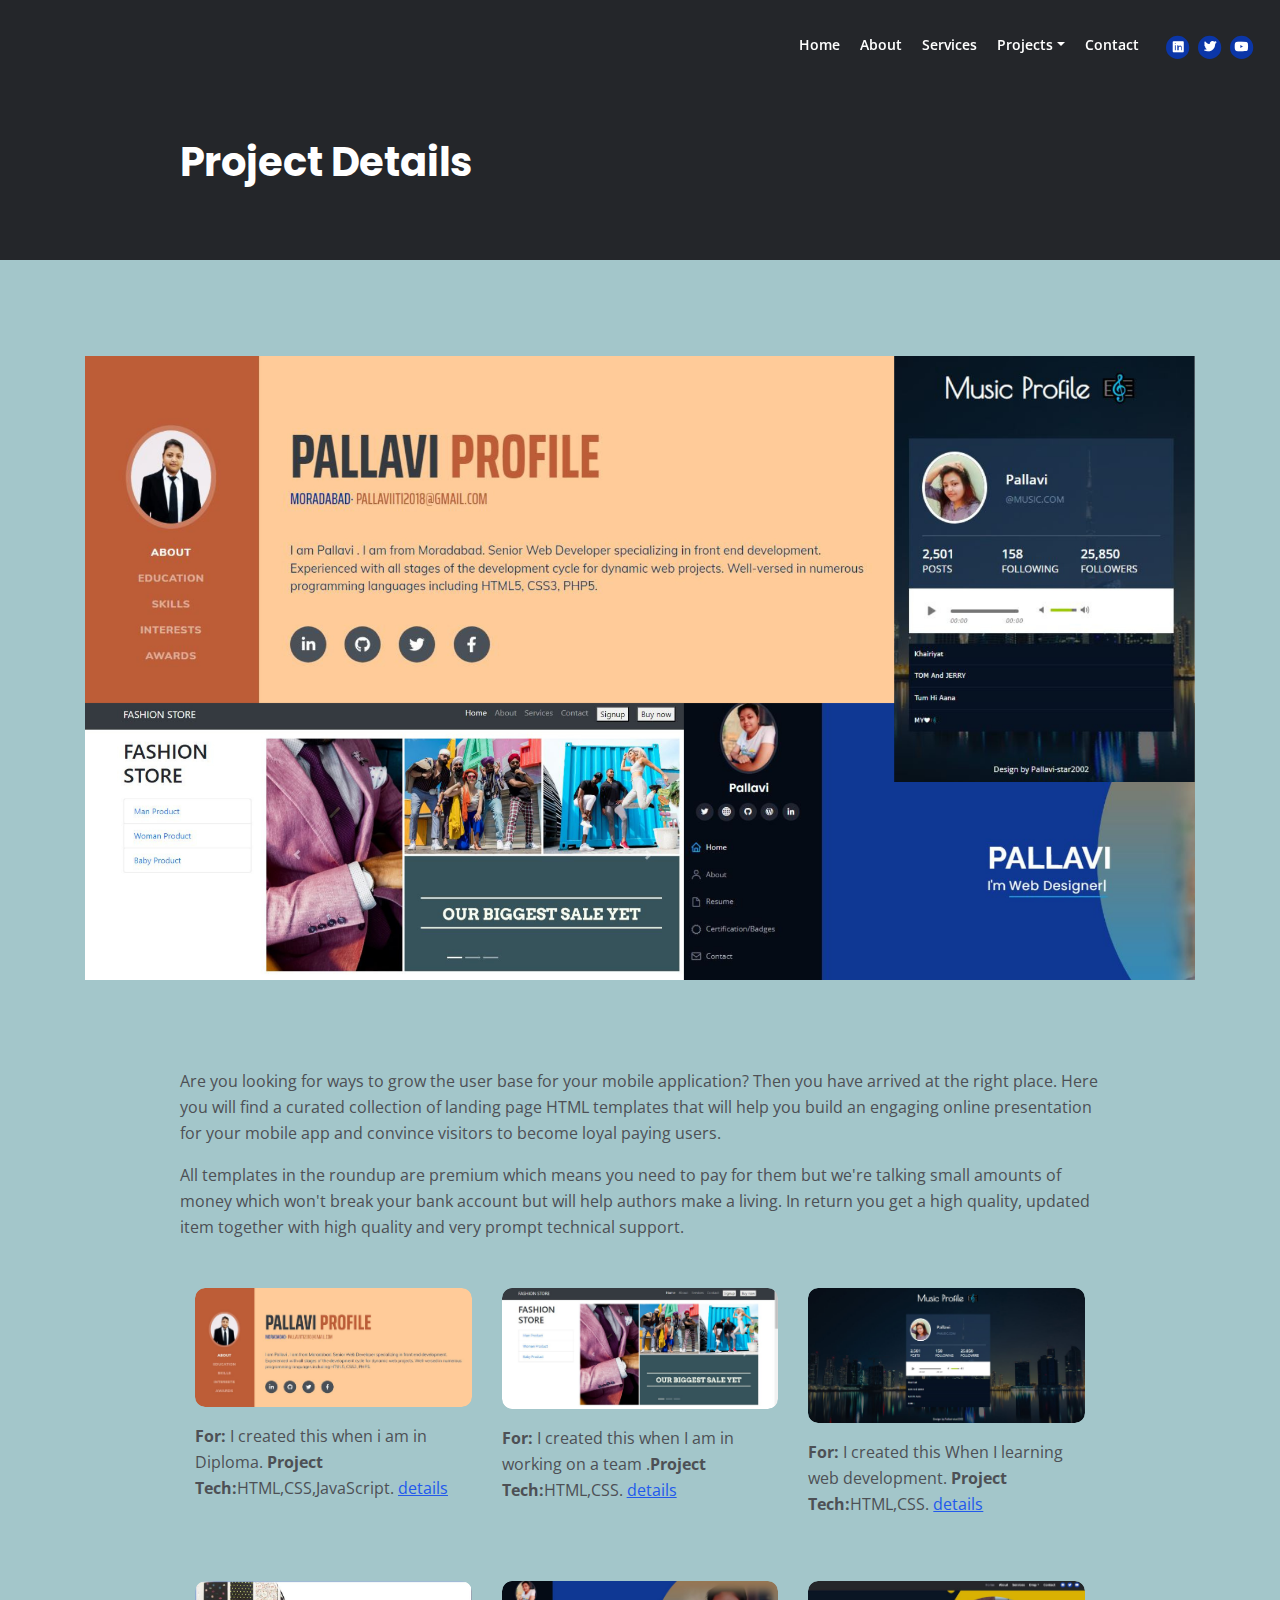
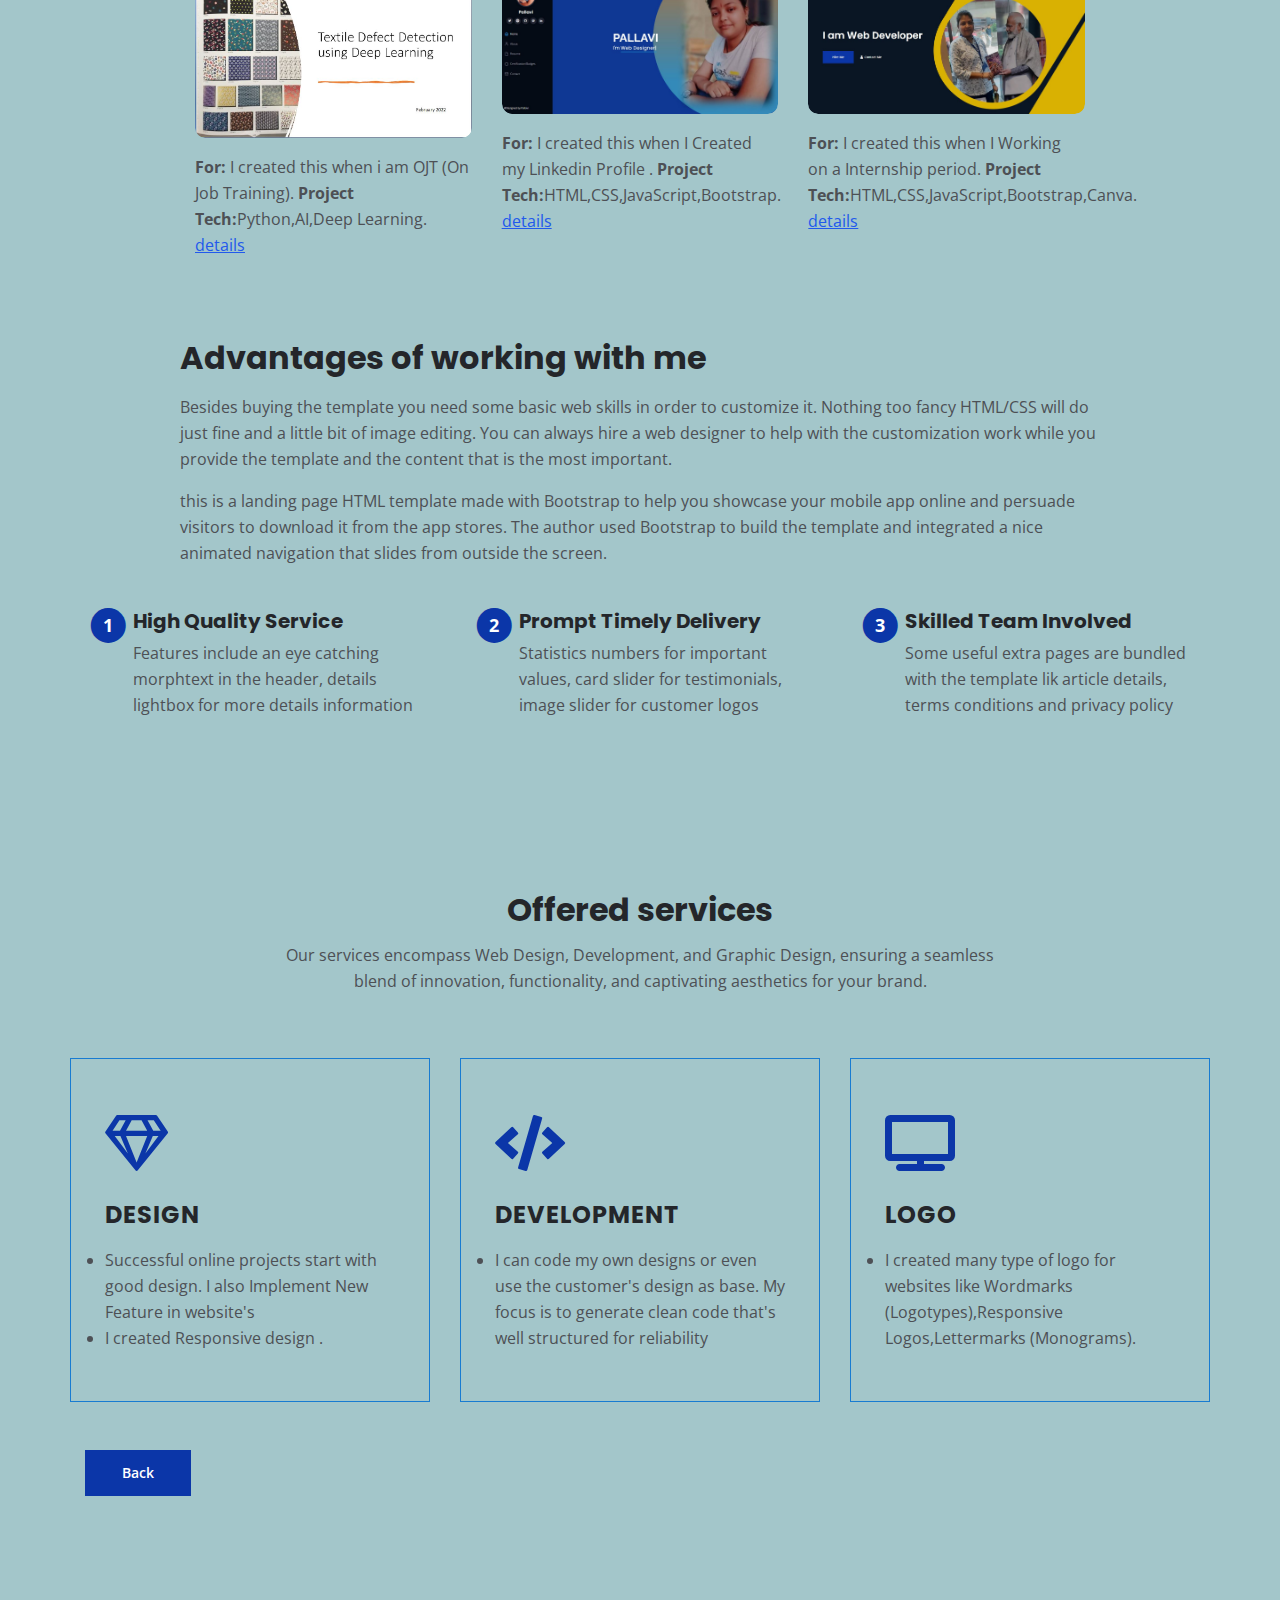
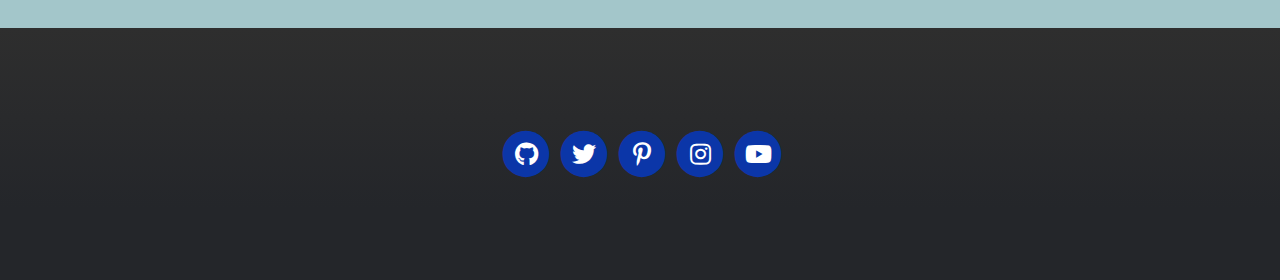
<file: project.html>
<!DOCTYPE html>
<html lang="en">
<head>
    <meta charset="utf-8">
    <meta name="viewport" content="width=device-width, initial-scale=1, shrink-to-fit=no">
    
    <!-- SEO Meta Tags -->
    <meta name="description" content="Your description">
    <meta name="author" content="Your name">

    <!-- OG Meta Tags to improve the way the post looks when you share the page on Facebook, Twitter, LinkedIn -->
	<meta property="og:site_name" content="" /> <!-- website name -->
	<meta property="og:site" content="" /> <!-- website link -->
	<meta property="og:title" content=""/> <!-- title shown in the actual shared post -->
	<meta property="og:description" content="" /> <!-- description shown in the actual shared post -->
	<meta property="og:image" content="" /> <!-- image link, make sure it's jpg -->
	<meta property="og:url" content="" /> <!-- where do you want your post to link to -->
	<meta name="twitter:card" content="summary_large_image"> <!-- to have large image post format in Twitter -->

    <!-- Webpage Title -->
    <title>Project Details - Pallavi</title>
    
    <!-- Styles -->
    <link rel="preconnect" href="https://fonts.gstatic.com">
    <link href="https://fonts.googleapis.com/css2?family=Open+Sans:ital,wght@0,400;0,600;0,700;1,400&family=Poppins:wght@600&display=swap" rel="stylesheet">
    <link href="css/bootstrap.css" rel="stylesheet">
    <link href="css/fontawesome-all.css" rel="stylesheet">
	<link href="css/styles.css" rel="stylesheet">
	
	<!-- Favicon  -->
    <link rel="icon" href="images/favicon.gif">
</head>
<body data-spy="scroll" data-target=".fixed-top">
    
    <!-- Navigation -->
    <nav class="navbar navbar-expand-lg fixed-top navbar-dark">
        <div class="container">
            
            <!-- Image Logo -->
            <a class="navbar-brand logo-image" href="index.html"></a>  

            <!-- Text Logo - Use this if you don't have a graphic logo -->
            <!-- <a class="navbar-brand logo-text page-scroll" href="index.html">Mark</a> -->

            <button class="navbar-toggler p-0 border-0" type="button" data-toggle="offcanvas">
                <span class="navbar-toggler-icon"></span>
            </button>

            <div class="navbar-collapse offcanvas-collapse" id="navbarsExampleDefault">
                <ul class="navbar-nav ml-auto">
                    <li class="nav-item">
                        <a class="nav-link page-scroll" href="index.html#header">Home <span class="sr-only">(current)</span></a>
                    </li>
                    <li class="nav-item">
                        <a class="nav-link page-scroll" href="index.html#about">About</a>
                    </li>
                    <li class="nav-item">
                        <a class="nav-link page-scroll" href="index.html#services">Services</a>
                    </li>
                    <li class="nav-item dropdown">
                        <a class="nav-link dropdown-toggle" href="#" id="dropdown01" data-toggle="dropdown" aria-haspopup="true" aria-expanded="false">Projects</a>
                        <div class="dropdown-menu" aria-labelledby="dropdown01">
                            <a class="dropdown-item page-scroll" href="project.html">Project Details</a>
                            <div class="dropdown-divider"></div>
                            <a class="dropdown-item page-scroll" href="terms.html">Why People choose to me</a>
                            
                        </div>
                    </li>
                    <li class="nav-item">
                        <a class="nav-link page-scroll" href="index.html#contact">Contact</a>
                    </li>
                </ul>
                <span class="nav-item social-icons">
                    <span class="fa-stack">
                        <a href="https://www.linkedin.com/in/pallaviwebmaster/">
                            <i class="fas fa-circle fa-stack-2x"></i>
                            <i class="fab fa-linkedin fa-stack-1x"></i>
                        </a>
                    </span>
                    <span class="fa-stack">
                        <a href="https://twitter.com/Pallavi87511863">
                            <i class="fas fa-circle fa-stack-2x"></i>
                            <i class="fab fa-twitter fa-stack-1x"></i>
                        </a>
                </span>
                        <span class="fa-stack">
                        <a href="https://www.youtube.com/@pallaviwebmaster">
                            <i class="fas fa-circle fa-stack-2x"></i>
                            <i class="fab fa-youtube fa-stack-1x"></i>
                        </a>
                    </span>
              </span>
                </span>
            </div> <!-- end of navbar-collapse -->
        </div> <!-- end of container -->
    </nav> <!-- end of navbar -->
    <!-- end of navigation -->


    <!-- Header -->
    <header class="ex-header">
        <div class="container">
            <div class="row">
                <div class="col-xl-10 offset-xl-1">
                    <h1>Project Details</h1>
                </div> <!-- end of col -->
            </div> <!-- end of row -->
        </div> <!-- end of container -->
    </header> <!-- end of ex-header -->
    <!-- end of header -->


    <!-- Basic -->
    <div class="ex-basic-1 pt-5 pb-5">
        <div class="container">
            <div class="row">
                <div class="col-lg-12">
                    <img class="img-fluid mt-5 mb-3" src="images/project-details-large.png" alt="alternative">
                </div> <!-- end of col -->
            </div> <!-- end of row -->
        </div> <!-- end of container -->
    </div> <!-- end of ex-basic-1 -->
    <!-- end of basic -->

    
        

       
        
   


    <!-- Basic -->
    <div class="ex-basic-1 pt-4">
        <div class="container">
            <div class="row">
                <div class="col-xl-10 offset-xl-1">
                    <p>Are you looking for ways to grow the user base for your mobile application? Then you have arrived at the right place. Here you will find a curated collection of landing page HTML templates that will help you build an engaging online presentation for your mobile app and convince visitors to become loyal paying users.</p>
                    <p class="mb-5">All templates in the roundup are premium which means you need to pay for them but we're talking small amounts of money which won't break your bank account but will help authors make a living. In return you get a high quality, updated item together with high quality and very prompt technical support.</p>
                    <div class="basic-4">
                        <div class="container">
                            <div class="row">
                                <div class="col-lg-4">
                                    <div class="text-container">
                                       <div class="image-container">
                                            <a href="https://pallavi-star2002.github.io/Pallavi-star2002github.io/">
                                                <img class="img-fluid" src="images/work-1.jpg" alt="alternative">
                                            </a>
                                        </div> <!-- end of image-container -->
                                        <p><strong>For:</strong> I created this when i am in Diploma. <strong>Project Tech:</strong>HTML,CSS,JavaScript. <a class="blue" href="project.html">details</a></p>
                                  </div> <!-- end of text-container -->
                                </div> <!-- end of col -->
                                <div class="col-lg-4">
                                    <div class="text-container">
                                        <div class="image-container">
                                            <a href="https://pallavi-star2002.github.io/Pallavifashionstore.github.io/index.html">
                                                <img class="img-fluid" src="images/work-2.jpg" alt="alternative">
                                            </a>
                                        </div> <!-- end of image-container -->
                                        <p><strong>For:</strong> I created this when I am in working on a team  .<strong>Project Tech:</strong>HTML,CSS. <a class="blue" href="project.html">details</a></p>
                                  </div> <!-- end of text-container -->
                                </div> <!-- end of col -->
                                <div class="col-lg-4">
                                    <div class="text-container">
                                        <div class="image-container">
                                            <a href="https://pallavi-star2002.github.io/Music_Profile.github.io/">
                                                <img class="img-fluid" src="images/work-3.jpg" alt="alternative">
                                            </a>
                                        </div> <!-- end of image-container -->
                                        <p><strong>For:</strong> I created this When I learning web development. <strong>Project Tech:</strong>HTML,CSS. <a class="blue" href="project.html">details</a></p>
                                    </div> <!-- end of text-container -->
                                </div> <!-- end of col -->
                            </div> <!-- end of row -->
                            <div class="row">
                                <div class="col-lg-4">
                                    <div class="text-container">
                                        <div class="image-container">
                                            <a href="#contact">
                                                <img class="img-fluid" src="images/work-4.jpg" alt="alternative">
                                            </a>
                                        </div> <!-- end of image-container -->
                                        <p><strong>For:</strong> I created this when i am OJT (On Job Training). <strong>Project Tech:</strong>Python,AI,Deep Learning. <a class="blue" href="project.html">details</a></p>
                                    </div> <!-- end of text-container -->
                                </div> <!-- end of col -->
                                <div class="col-lg-4">
                                    <div class="text-container">
                                        <div class="image-container">
                                            <a href="https://pallavi-star2002.github.io/Pallavi.github.io/">
                                                <img class="img-fluid" src="images/work-5.jpg" alt="alternative">
                                            </a>
                                        </div> <!-- end of image-container -->
                                        <p><strong>For:</strong> I created this when I Created my Linkedin Profile  . <strong>Project Tech:</strong>HTML,CSS,JavaScript,Bootstrap. <a class="blue" href="project.html">details</a></p>
                                    </div> <!-- end of text-container -->
                                </div> <!-- end of col -->
                                <div class="col-lg-4">
                                    <div class="text-container">
                                        <div class="image-container">
                                            <a href="#header">
                                                <img class="img-fluid" src="images/work-6.JPG" alt="alternative">
                                            </a>
                                        </div> <!-- end of image-container -->
                                        <p><strong>For:</strong> I created this when I Working on a Internship period. <strong>Project Tech:</strong>HTML,CSS,JavaScript,Bootstrap,Canva. <a class="blue" href="project.html">details</a></p>
                                    </div> <!-- end of text-container -->
                                </div> <!-- end of col -->
                            </div> <!-- end of row -->
                        </div> <!-- end of container -->
                    </div> <!-- end of basic-4 -->
                    <!-- end of works -->
                    
                    <h2 class="mb-3">Advantages of working with me</h2>
                    <p>Besides buying the template you need some basic web skills in order to customize it. Nothing too fancy HTML/CSS will do just fine and a little bit of image editing. You can always hire a web designer to help with the customization work while you provide the template and the content that is the most important.</p>
                    <p class="mb-4">this is a landing page HTML template made with Bootstrap to help you showcase your mobile app online and persuade visitors to download it from the app stores. The author used Bootstrap to build the template and integrated a nice animated navigation that slides from outside the screen.</p>
                </div> <!-- end of col -->
            </div> <!-- end of row -->
        </div> <!-- end of container -->
    </div> <!-- end of ex-basic-1 -->
    <!-- end of basic -->


    <!-- Cards -->
    <div class="ex-cards-1 pt-3 pb-3">
        <div class="container">
            <div class="row">
                <div class="col-lg-12">
                    
                    <!-- Card -->
                    
                    <div class="card">
                        <ul class="list-unstyled">
                            <li class="media">
                                <span class="fa-stack">
                                    <span class="fas fa-circle fa-stack-2x"></span>
                                    <span class="fa-stack-1x">1</span>
                                </span>
                                <div class="media-body">
                                    <h5>High Quality Service</h5>
                                    <p>Features include an eye catching morphtext in the header, details lightbox for more details information</p>
                                </div>
                            </li>
                        </ul>
                    </div> <!-- end of card -->
                    <!-- end of card -->

                    <!-- Card -->
                    <div class="card">
                        <ul class="list-unstyled">
                            <li class="media">
                                <span class="fa-stack">
                                    <span class="fas fa-circle fa-stack-2x"></span>
                                    <span class="fa-stack-1x">2</span>
                                </span>
                                <div class="media-body">
                                    <h5>Prompt Timely Delivery</h5>
                                    <p>Statistics numbers for important values, card slider for testimonials, image slider for customer logos</p>
                                </div>
                            </li>
                        </ul>
                    </div> <!-- end of card -->
                    <!-- end of card -->

                    <!-- Card -->
                    <div class="card">
                        <ul class="list-unstyled">
                            <li class="media">
                                <span class="fa-stack">
                                    <span class="fas fa-circle fa-stack-2x"></span>
                                    <span class="fa-stack-1x">3</span>
                                </span>
                                <div class="media-body">
                                    <h5>Skilled Team Involved</h5>
                                    <p>Some useful extra pages are bundled with the template lik article details, terms conditions and privacy policy</p>
                                </div>
                            </li>
                        </ul>
                    </div> <!-- end of card -->
                    <!-- end of card -->

                </div> <!-- end of col -->   
            </div> <!-- end of row -->   
        </div> <!-- end of container -->   
    </div> <!-- end of ex-cards-1 -->
    <!-- end of cards -->


    <!-- Basic -->

    <div id="services" class="basic-2">
        <div class="container">
            <div class="image-container">
            <div class="row">
                <div class="col-lg-12">
                    <h2 class="h2-heading">Offered services</h2>
                    <p class="p-heading">Our services encompass Web Design, Development, and Graphic Design, ensuring a seamless blend of innovation, functionality, and captivating aesthetics for your brand.</p>
            </div> <!-- end of row -->
            <div class="row">
                <div class="col-lg-4">
                    <div class="text-box">
                        <i class="far fa-gem"></i>
                        <h4>DESIGN</h4>
                        <p><li>Successful online projects start with good design. I also Implement New Feature in website's</li>
                        <li>I created Responsive design .</li></p>
                    </div> 
                    <!-- end of text-box -->
                </div> <!-- end of col -->
                <div class="col-lg-4">
                    <div class="text-box">
                        <i class="fas fa-code"></i>
                        <h4>DEVELOPMENT</h4>
                        <p><li>I can code my own designs or even use the customer's design as base. My focus is to generate clean code that's well structured for reliability</p>
                    </div> 
                    <!-- end of text-box -->
                </div> <!-- end of col -->
                <div class="col-lg-4">
                    <div class="image-container">
                    <div class="text-box">
                        <i class="fas fa-tv"></i>
                        <h4>LOGO </h4>
                        <p><li>I created many type of logo for websites like Wordmarks (Logotypes),Responsive Logos,Lettermarks (Monograms).</p>
                    </div> 
                    <!-- end of text-box -->
                </div> <!-- end of col -->
            </div> <!-- end of row -->
        </div> <!-- end of container -->
    </div> <!-- end of basic-2 -->
    <!-- end of services -->
      
                    
                    
                    <a class="btn-solid-reg mb-5" href="index.html">Back</a>
                </div> <!-- end of col -->
            </div> <!-- end of row -->
        </div> <!-- end of container -->
    </div> <!-- end of ex-basic-1 -->
    <!-- end of basic -->


    <!-- Footer -->
    <div class="footer bg-gray">
        <div class="container">
            <div class="row">
                <div class="col-lg-12">
                    <div class="social-container">
                        <span class="fa-stack">
                            <a href="https://github.com/Pallavi-star2002">
                                <i class="fas fa-circle fa-stack-2x"></i>
                                <i class="fab fa-github fa-stack-1x"></i>
                                
                            </a>
                        </span>
                        <span class="fa-stack">
                            <a href="https://twitter.com/Pallavi87511863">
                                <i class="fas fa-circle fa-stack-2x"></i>
                                <i class="fab fa-twitter fa-stack-1x"></i>
                            </a>
                        </span>
                        <span class="fa-stack">
                            <a href="https://pin.it/1Pdf4I9">
                                <i class="fas fa-circle fa-stack-2x"></i>
                                <i class="fab fa-pinterest-p fa-stack-1x"></i>
                            </a>
                        </span>
                        <span class="fa-stack">
                            <a href="https://www.instagram.com/pallaviwebmaster/">
                                <i class="fas fa-circle fa-stack-2x"></i>
                                <i class="fab fa-instagram fa-stack-1x"></i>
                            </a>
                        </span>
                        <span class="fa-stack">
                            <a href="https://www.youtube.com/@pallaviwebmaster">
                                <i class="fas fa-circle fa-stack-2x"></i>
                                <i class="fab fa-youtube fa-stack-1x"></i>
                            </a>
                        </span>
                    </div> <!-- end of social-container -->
                </div> <!-- end of col -->
            </div> <!-- end of row -->
        </div> <!-- end of container -->
    </div> <!-- end of footer -->  
    <!-- end of footer -->



    <!-- Copyright -->
    <div class="copyright bg-gray">
        <div class="container">
            <div class="row">
                <div class="col-lg-12">
                    <p class="p-small">Copyright © <a class="no-line" href="https://www.youtube.com/@pallaviwebmaster">Pallavi</a></p>
                </div> <!-- end of col -->
            </div> <!-- enf of row -->
        </div> <!-- end of container -->


        
    <!-- end of copyright -->
    
    	
    <!-- Scripts -->
    <script src="js/jquery.min.js"></script> <!-- jQuery for Bootstrap's JavaScript plugins -->
    <script src="js/bootstrap.min.js"></script> <!-- Bootstrap framework -->
    <script src="js/jquery.easing.min.js"></script> <!-- jQuery Easing for smooth scrolling between anchors -->
    <script src="js/scripts.js"></script> <!-- Custom scripts -->
</body>
</html>
</file>
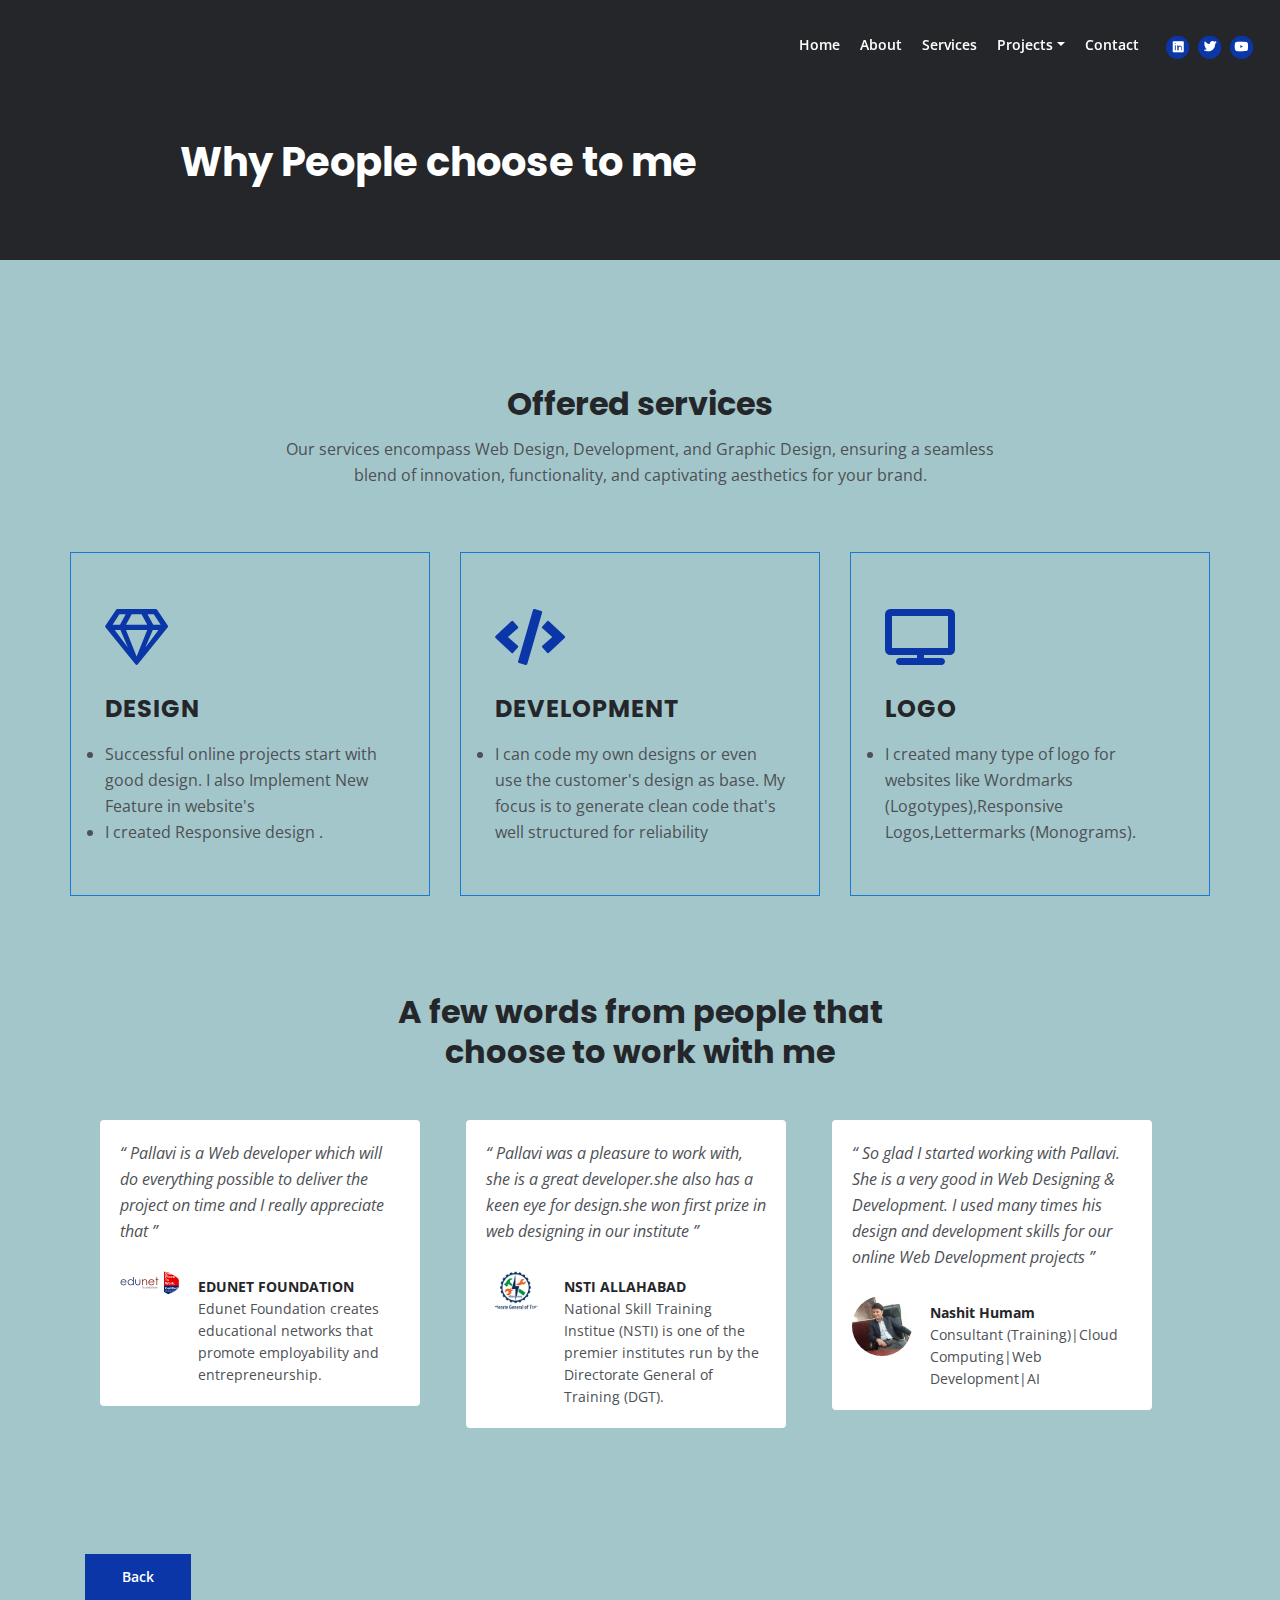
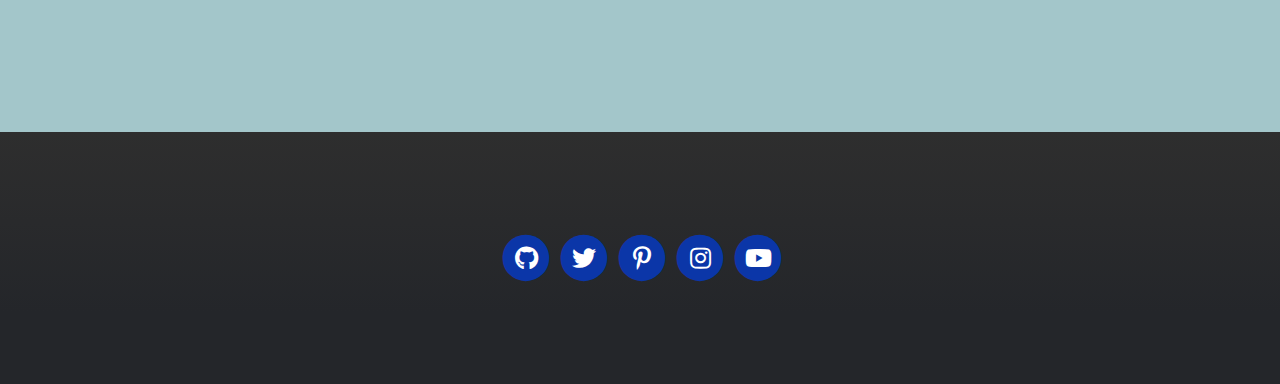
<file: terms.html>
<!DOCTYPE html>
<html lang="en">
<head>
    <meta charset="utf-8">
    <meta name="viewport" content="width=device-width, initial-scale=1, shrink-to-fit=no">
    
    <!-- SEO Meta Tags -->
    <meta name="description" content="Your description">
    <meta name="author" content="Your name">

    <!-- OG Meta Tags to improve the way the post looks when you share the page on Facebook, Twitter, LinkedIn -->
	<meta property="og:site_name" content="" /> <!-- website name -->
	<meta property="og:site" content="" /> <!-- website link -->
	<meta property="og:title" content=""/> <!-- title shown in the actual shared post -->
	<meta property="og:description" content="" /> <!-- description shown in the actual shared post -->
	<meta property="og:image" content="" /> <!-- image link, make sure it's jpg -->
	<meta property="og:url" content="" /> <!-- where do you want your post to link to -->
	<meta name="twitter:card" content="summary_large_image"> <!-- to have large image post format in Twitter -->

    <!-- Webpage Title -->
    <title>Why People choose to me-Pallavi</title>
    
    <!-- Styles -->
    <link rel="preconnect" href="https://fonts.gstatic.com">
    <link href="https://fonts.googleapis.com/css2?family=Open+Sans:ital,wght@0,400;0,600;0,700;1,400&family=Poppins:wght@600&display=swap" rel="stylesheet">
    <link href="css/bootstrap.css" rel="stylesheet">
    <link href="css/fontawesome-all.css" rel="stylesheet">
	<link href="css/styles.css" rel="stylesheet">
	
	<!-- Favicon  -->
    <link rel="icon" href="images/favicon.gif">
</head>
<body data-spy="scroll" data-target=".fixed-top">
    
    <!-- Navigation -->
    <nav class="navbar navbar-expand-lg fixed-top navbar-dark">
        <div class="container">
            
            <!-- Image Logo -->
            <a class="navbar-brand logo-image" href="index.html"></a>  

            <!-- Text Logo - Use this if you don't have a graphic logo -->
            <!-- <a class="navbar-brand logo-text page-scroll" href="index.html">Mark</a> -->

            <button class="navbar-toggler p-0 border-0" type="button" data-toggle="offcanvas">
                <span class="navbar-toggler-icon"></span>
            </button>

            <div class="navbar-collapse offcanvas-collapse" id="navbarsExampleDefault">
                <ul class="navbar-nav ml-auto">
                    <li class="nav-item">
                        <a class="nav-link page-scroll" href="index.html#header">Home <span class="sr-only">(current)</span></a>
                    </li>
                    <li class="nav-item">
                        <a class="nav-link page-scroll" href="index.html#about">About</a>
                    </li>
                    <li class="nav-item">
                        <a class="nav-link page-scroll" href="index.html#services">Services</a>
                    </li>
                    <li class="nav-item dropdown">
                        <a class="nav-link dropdown-toggle" href="#" id="dropdown01" data-toggle="dropdown" aria-haspopup="true" aria-expanded="false">Projects</a>
                        <div class="dropdown-menu" aria-labelledby="dropdown01">
                            <a class="dropdown-item page-scroll" href="project.html">Project Details</a>
                            <div class="dropdown-divider"></div>
                            <a class="dropdown-item page-scroll" href="terms.html">Why People choose to me</a>
                            
                            
                        </div>
                    </li>
                    <li class="nav-item">
                        <a class="nav-link page-scroll" href="index.html#contact">Contact</a>
                    </li>
                </ul>
                <span class="nav-item social-icons">
                    <span class="fa-stack">
                        <a href="https://www.linkedin.com/in/pallaviwebmaster/">
                            <i class="fas fa-circle fa-stack-2x"></i>
                            <i class="fab fa-linkedin fa-stack-1x"></i>
                        </a>
                    </span>
                    <span class="fa-stack">
                        <a href="https://twitter.com/Pallavi87511863">
                            <i class="fas fa-circle fa-stack-2x"></i>
                            <i class="fab fa-twitter fa-stack-1x"></i>
                        </a>
                </span>
                        <span class="fa-stack">
                        <a href="https://www.youtube.com/@pallaviwebmaster">
                            <i class="fas fa-circle fa-stack-2x"></i>
                            <i class="fab fa-youtube fa-stack-1x"></i>
                        </a>
                    </span>
              </span>
                </span>
            </div> <!-- end of navbar-collapse -->
        </div> <!-- end of container -->
    </nav> <!-- end of navbar -->
    <!-- end of navigation -->


    <!-- Header -->
    <header class="ex-header">
        <div class="container">
            <div class="row">
                <div class="col-xl-10 offset-xl-1">
                    <h1>Why People choose to me</h1>
                </div> <!-- end of col -->
            </div> <!-- end of row -->
        </div> <!-- end of container -->
    </header> <!-- end of ex-header -->
    <!-- end of header -->


    <!-- Basic -->
    <div id="services" class="basic-2">
        <div class="container">
            <div class="image-container">
            <div class="row">
                <div class="col-lg-12">
                    <h2 class="h2-heading">Offered services</h2>
                    <p class="p-heading">Our services encompass Web Design, Development, and Graphic Design, ensuring a seamless blend of innovation, functionality, and captivating aesthetics for your brand.</p>
            </div> <!-- end of row -->
            <div class="row">
                <div class="col-lg-4">
                    <div class="text-box">
                        <i class="far fa-gem"></i>
                        <h4>DESIGN</h4>
                        <p><li>Successful online projects start with good design. I also Implement New Feature in website's</li>
                        <li>I created Responsive design .</li></p>
                    </div> 
                    <!-- end of text-box -->
                </div> <!-- end of col -->
                <div class="col-lg-4">
                    <div class="text-box">
                        <i class="fas fa-code"></i>
                        <h4>DEVELOPMENT</h4>
                        <p><li>I can code my own designs or even use the customer's design as base. My focus is to generate clean code that's well structured for reliability</p>
                    </div> 
                    <!-- end of text-box -->
                </div> <!-- end of col -->
                <div class="col-lg-4">
                    <div class="image-container">
                    <div class="text-box">
                        <i class="fas fa-tv"></i>
                        <h4>LOGO </h4>
                        <p><li>I created many type of logo for websites like Wordmarks (Logotypes),Responsive Logos,Lettermarks (Monograms).</p>
                    </div> 
                    <!-- end of text-box -->
                </div> <!-- end of col -->
            </div> <!-- end of row -->
        </div> <!-- end of container -->
    </div> <!-- end of basic-2 -->
    <!-- end of services -->
    <div class="cards-1">
        <div class="container">
            <div class="row">
                <div class="col-lg-12">
                    <h2 class="h2-heading">A few words from people that choose to work with me</h2>
                </div> <!-- end of col -->
            </div> <!-- end of row -->
            <div class="row">
                <div class="col-lg-12">
                    
                    <!-- Card -->
                    <div class="card">
                        <div class="card-body">
                            <p class="testimonial-text">“ Pallavi is a Web developer which will do everything possible to deliver the project on time and I really appreciate that ”</p>
                            <div class="details">
                                <img src="images/testimonial-1.png" alt="alternative">
                                <div class="text">
                                    <div class="testimonial-author">EDUNET FOUNDATION</div>
                                    <div class="occupation">Edunet Foundation creates educational networks that promote employability and entrepreneurship.</div>
                                </div> <!-- end of text -->
                            </div> <!-- end of testimonial-details -->
                        </div>
                    </div>
                    <!-- end of card -->

                    <!-- Card -->
                    <div class="card">
                        <div class="card-body">
                            <p class="testimonial-text">“ Pallavi was a pleasure to work with, she is a great developer.she also has a keen eye for design.she won first prize in web designing in our institute ”</p>
                            <div class="details">
                                <img src="images/testimonial-2.png" alt="alternative">
                                <div class="text">
                                    <div class="testimonial-author">NSTI ALLAHABAD</div>
                                    <div class="occupation">National Skill Training Institue (NSTI) is one of the premier institutes run by the Directorate General of Training (DGT).</div>
                                </div> <!-- end of text -->
                            </div> <!-- end of testimonial-details -->
                        </div>
                    </div>
                    <!-- end of card -->

                    <!-- Card -->
                    <div class="card">
                        <div class="card-body">
                            <p class="testimonial-text">“ So glad I started working with Pallavi. She is a very good in Web Designing & Development. I used many times his design and development skills for our online Web Development projects  ”</p>
                            <div class="details">
                                <img src="images/testimonial-3.jpg" alt="alternative">
                                <div class="text">
                                    <div class="testimonial-author">Nashit Humam</div>
                                    <div class="occupation">Consultant (Training)|Cloud Computing|Web Development|AI</div>
                                </div> <!-- end of text -->
                            </div> <!-- end of testimonial-details -->
                        </div>
                    </div>
                    <!-- end of card -->

                </div> <!-- end of col -->
            </div> <!-- end of row -->
        </div> <!-- end of container -->
    </div> <!-- end of cards-1 -->
    <!-- end of testimonials -->


                    <a class="btn-solid-reg mb-5" href="index.html">Back</a>
                </div> <!-- end of col -->
            </div> <!-- end of row -->
        </div> <!-- end of container -->
    </div> <!-- end of ex-basic-1 -->
    <!-- end of basic -->


    <!-- Footer -->
    <div class="footer bg-gray">
        <div class="container">
            <div class="row">
                <div class="col-lg-12">
                    <div class="social-container">
                        <span class="fa-stack">
                            <a href="https://github.com/Pallavi-star2002">
                                <i class="fas fa-circle fa-stack-2x"></i>
                                <i class="fab fa-github fa-stack-1x"></i>
                                
                            </a>
                        </span>
                        <span class="fa-stack">
                            <a href="https://twitter.com/Pallavi87511863">
                                <i class="fas fa-circle fa-stack-2x"></i>
                                <i class="fab fa-twitter fa-stack-1x"></i>
                            </a>
                        </span>
                        <span class="fa-stack">
                            <a href="https://pin.it/1Pdf4I9">
                                <i class="fas fa-circle fa-stack-2x"></i>
                                <i class="fab fa-pinterest-p fa-stack-1x"></i>
                            </a>
                        </span>
                        <span class="fa-stack">
                            <a href="https://www.instagram.com/pallaviwebmaster/">
                                <i class="fas fa-circle fa-stack-2x"></i>
                                <i class="fab fa-instagram fa-stack-1x"></i>
                            </a>
                        </span>
                        <span class="fa-stack">
                            <a href="https://www.youtube.com/@pallaviwebmaster">
                                <i class="fas fa-circle fa-stack-2x"></i>
                                <i class="fab fa-youtube fa-stack-1x"></i>
                            </a>
                        </span>
                    </div> <!-- end of social-container -->
                </div> <!-- end of col -->
            </div> <!-- end of row -->
        </div> <!-- end of container -->
    </div> <!-- end of footer -->  
    <!-- end of footer -->


    <!-- Copyright -->
    <div class="copyright bg-gray">
        <div class="container">
            <div class="row">
                <div class="col-lg-12">
                    <p class="p-small">Copyright © <a class="no-line" href="https://www.youtube.com/@pallaviwebmaster">Pallavi</a></p>
                </div> <!-- end of col -->
            </div> <!-- enf of row -->
        </div> <!-- end of container -->

        
    
    	
    <!-- Scripts -->
    <script src="js/jquery.min.js"></script> <!-- jQuery for Bootstrap's JavaScript plugins -->
    <script src="js/bootstrap.min.js"></script> <!-- Bootstrap framework -->
    <script src="js/jquery.easing.min.js"></script> <!-- jQuery Easing for smooth scrolling between anchors -->
    <script src="js/scripts.js"></script> <!-- Custom scripts -->
</body>
</html>
</file>
<file: css/styles.css>
/* Description: Master CSS file */

/*****************************************
Table Of Contents:
- General Styles
- Navigation
- Header
- About
- Services
- Details
- Projects
- Works
- Testimonials
- Questions
- Contact
- Footer 
- Copyright
- Back To Top Button
- Extra Pages
- Media Queries
******************************************/

/*****************************************
Colors:
- Backgrounds, navbar - black #24262a
- Backgrounds - light gray #f7f9fb
- Buttons, icons - blue #0b36a8
- Headings text - black #24262a
- Body text - dark gray #4d5055
******************************************/


/**************************/
/*     General Styles     */
/**************************/
body,
html {
    width: 100%;
	height: 100%;
	background-color: rgb(163, 198, 202);
	
}

body, p {
	color: #4d5055; 
	font: 400 1rem/1.625rem "Open Sans", sans-serif;
}

h1 {
	color: #24262a;
	font-weight: 700;
	font-size: 2.5rem;
	line-height: 3.25rem;
	font-family: "Poppins"
}

h2 {
	color: #24262a;
	font-weight: 700;
	font-size: 2rem;
	line-height: 2.5rem;
	font-family: "Poppins"
}

h3 {
	color: #24262a;
	font-weight: 700;
	font-size: 1.75rem;
	line-height: 2.25rem;
	font-family: "Poppins"
}

h4 {
	color: #24262a;
	font-weight: 700;
	font-size: 1.5rem;
	line-height: 2rem;
	font-family: "Poppins"
}

h5 {
	color: #24262a;
	font-weight: 700;
	font-size: 1.25rem;
	line-height: 1.625rem;
	font-family: "Poppins"
}

h6 {
	color: #24262a;
	font-weight: 700;
	font-size: 1rem;
	line-height: 1.375rem;
	font-family: "Poppins"
}

.p-large {
	font-size: 1.125rem;
	line-height: 1.75rem;
}

.p-small {
	font-size: 0.875rem;
	line-height: 1.5rem;
}

.testimonial-text {
	font-style: italic;
}

.testimonial-author {
	font-weight: 700;
	font-size: 1rem;
	line-height: 1.5rem;
}

.li-space-lg li {
	margin-bottom: 0.5rem;
}

a {
	color: #4d5055;
	text-decoration: underline;
}

a:hover {
	color: black;
	text-decoration: underline;
}

.no-line {
	text-decoration: none;
}

.no-line:hover {
	text-decoration: none;
}

.blue {
	color: #2259ec;
}

.bg-gray {
	background-color: #f7f9fb;
}

.section-divider {
	display: block;
	height: 1px;
	margin: 0;
	border: none;
	background-color: #d3dae2;
}

.btn-solid-reg {
	display: inline-block;
	padding: 1.375rem 2.25rem 1.375rem 2.25rem;
	border: 1px solid #0b36a8;
	background-color: #0b36a8;
	color: #ffffff;
	font-weight: 600;
	font-size: 0.875rem;
	line-height: 0;
	text-decoration: none;
	transition: all 0.2s;
}

.btn-solid-reg:hover {
	background-color: transparent;
	color: #0b36a8; /* needs to stay here because of the color property of a tag */
	text-decoration: none;
}

.btn-solid-lg {
	display: inline-block;
	padding: 1.625rem 2.625rem 1.625rem 2.625rem;
	border: 1px solid #0b36a8;
	background-color: #0b36a8;
	color: #ffffff;
	font-weight: 600;
	font-size: 0.875rem;
	line-height: 0;
	text-decoration: none;
	transition: all 0.2s;
}

.btn-solid-lg:hover {
	background-color: transparent;
	color: #0b36a8; /* needs to stay here because of the color property of a tag */
	text-decoration: none;
}

.btn-outline-reg {
	display: inline-block;
	padding: 1.375rem 2.25rem 1.375rem 2.25rem;
	border: 1px solid #24262a;
	background-color: transparent;
	color: #24262a;
	font-weight: 600;
	font-size: 0.875rem;
	line-height: 0;
	text-decoration: none;
	transition: all 0.2s;
}

.btn-outline-reg:hover {
	background-color: #24262a;
	color: #ffffff;
	text-decoration: none;
}

.btn-outline-lg {
	display: inline-block;
	padding: 1.625rem 2.625rem 1.625rem 2.625rem;
	border: 1px solid #24262a;
	background-color: transparent;
	color: #24262a;
	font-weight: 600;
	font-size: 0.875rem;
	line-height: 0;
	text-decoration: none;
	transition: all 0.2s;
}

.btn-outline-lg:hover {
	background-color: #24262a;
	color: #ffffff;
	text-decoration: none;
}

.btn-outline-sm {
	display: inline-block;
	padding: 1rem 1.5rem 1rem 1.5rem;
	border: 1px solid #24262a;
	background-color: transparent;
	color: #24262a;
	font-weight: 600;
	font-size: 0.875rem;
	line-height: 0;
	text-decoration: none;
	transition: all 0.2s;
}

.btn-outline-sm:hover {
	background-color: #24262a;
	color: #ffffff;
	text-decoration: none;
}

.form-group {
	position: relative;
	margin-bottom: 1.25rem;
}

.label-control {
	position: absolute;
	top: 0.875rem;
	left: 1.5rem;
	color: #7d838a;
	opacity: 1;
	font-size: 0.875rem;
	line-height: 1.375rem;
	cursor: text;
	transition: all 0.2s ease;
}

.form-control-input:focus + .label-control,
.form-control-input.notEmpty + .label-control,
.form-control-textarea:focus + .label-control,
.form-control-textarea.notEmpty + .label-control {
	top: 0.125rem;
	color: #4d5055;
	opacity: 1;
	font-size: 0.75rem;
	font-weight: 700;
}

.form-control-input,
.form-control-select {
	display: block; /* needed for proper display of the label in Firefox, IE, Edge */
	width: 100%;
	padding-top: 1.125rem;
	padding-bottom: 0.125rem;
	padding-left: 1.5rem;
	border: 1px solid #cbcbd1;
	background-color: #ffffff;
	color: #4d5055;
	font-size: 0.875rem;
	line-height: 1.875rem;
	transition: all 0.2s;
	-webkit-appearance: none; /* removes inner shadow on form inputs on ios safari */
}

.form-control-select {
	padding-top: 0.5rem;
	padding-bottom: 0.5rem;
	height: 3.25rem;
	color: #7d838a;
}

select {
    /* you should keep these first rules in place to maintain cross-browser behavior */
    -webkit-appearance: none;
	-moz-appearance: none;
	-ms-appearance: none;
    -o-appearance: none;
    appearance: none;
    background-image: url('../images/down-arrow.png');
    background-position: 96% 50%;
    background-repeat: no-repeat;
    outline: none;
}

.form-control-textarea {
	display: block; /* used to eliminate a bottom gap difference between Chrome and IE/FF */
	width: 100%;
	height: 14rem; /* used instead of html rows to normalize height between Chrome and IE/FF */
	padding-top: 1.5rem;
	padding-left: 1.3125rem;
	border: 1px solid #cbcbd1;
	background-color: #ffffff;
	color: #4d5055;
	font-size: 0.875rem;
	line-height: 1.5rem;
	transition: all 0.2s;
}

.form-control-input:focus,
.form-control-select:focus,
.form-control-textarea:focus {
	border: 1px solid #a1a1a1;
	outline: none; /* Removes blue border on focus */
}

.form-control-input:hover,
.form-control-select:hover,
.form-control-textarea:hover {
	border: 1px solid #a1a1a1;
}

.checkbox {
	font-size: 0.75rem;
	line-height: 1.25rem;
}

input[type='checkbox'] {
	vertical-align: -10%;
	margin-right: 0.5rem;
}

.form-control-submit-button {
	display: inline-block;
	width: 100%;
	height: 3.25rem;
	border: 1px solid #0b36a8;
	border-radius: 32px;
	background-color: #0b36a8;
	color: #ffffff;
	font-weight: 600;
	font-size: 0.875rem;
	line-height: 0;
	cursor: pointer;
	transition: all 0.2s;
}

.form-control-submit-button:hover {
	border: 1px solid #24262a;
	background-color: transparent;
	color: #24262a;
}


/**********************/
/*     Navigation     */
/**********************/
.navbar {
	background-color: #24262a;
	font-weight: 600;
	font-size: 0.875rem;
	line-height: 0.875rem;
	box-shadow: 0 1px 6px 0 rgba(0, 0, 0, 0.025);
}

.navbar .navbar-brand {
	padding-top: 0.125rem;
	padding-bottom: 0.125rem;
}

.navbar .logo-image img {
    width: 100px;
	height: 80px;
}

.navbar .logo-text {
	color: #ffffff;
	font-weight: 700;
	font-size: 1.875rem;
	line-height: 1rem;
	text-decoration: none;
}

.offcanvas-collapse {
	position: fixed;
	top: 3.25rem; /* adjusts the height between the top of the page and the offcanvas menu */
	bottom: 0;
	left: 100%;
	width: 100%;
	padding-right: 1rem;
	padding-left: 1rem;
	overflow-y: auto;
	visibility: hidden;
	background-color: #24262a;
	transition: visibility .3s ease-in-out, -webkit-transform .3s ease-in-out;
	transition: transform .3s ease-in-out, visibility .3s ease-in-out;
	transition: transform .3s ease-in-out, visibility .3s ease-in-out, -webkit-transform .3s ease-in-out;
}

.offcanvas-collapse.open {
	visibility: visible;
	-webkit-transform: translateX(-100%);
	transform: translateX(-100%);
}

.navbar .navbar-nav {
	margin-top: 0.75rem;
	margin-bottom: 0.5rem;
}

.navbar .nav-item .nav-link {
	padding-top: 0.625rem;
	padding-bottom: 0.625rem;
	color: #ffffff;
	text-decoration: none;
	transition: all 0.2s ease;
}

.navbar .nav-item.dropdown.show .nav-link,
.navbar .nav-item .nav-link:hover,
.navbar .nav-item .nav-link.active {
	color: #9c9ead;
}

/* Dropdown Menu */
.navbar .dropdown .dropdown-menu {
	animation: fadeDropdown 0.2s; /* required for the fade animation */
}

@keyframes fadeDropdown {
    0% {
        opacity: 0;
    }

    100% {
        opacity: 1;
	}
}

.navbar .dropdown-menu {
	margin-top: 0.5rem;
	margin-bottom: 0.5rem;
	border: none;
	background-color: #24262a;
}

.navbar .dropdown-item {
	padding-top: 0.5rem;
	padding-bottom: 0.5rem;
	color: #ffffff;
	font-weight: 600;
	font-size: 0.875rem;
	line-height: 0.875rem;
	text-decoration: none;
}

.navbar .dropdown-item:hover {
	background-color: #24262a;
	color: #9c9ead;
}

.navbar .dropdown-divider {
	width: 100%;
	height: 1px;
	margin: 0.5rem auto 0.5rem auto;
	border: none;
	background-color: #505050;
}
/* end of dropdown menu */

.navbar .fa-stack {
	width: 2em;
	margin-right: 0.25rem;
	font-size: 0.75rem;
}

.navbar .fa-stack-2x {
	color: #0b36a8;
	transition: all 0.2s ease;
}

.navbar .fa-stack-1x {
	color: #ffffff;
	transition: all 0.2s ease;
}

.navbar .fa-stack:hover .fa-stack-2x {
	color: #ffffff;
}

.navbar .fa-stack:hover .fa-stack-1x {
	color: #0b36a8;
}

.navbar .navbar-toggler {
	padding: 0;
	border: none;
	font-size: 1.25rem;
}


/******************/
/*     Header     */
/******************/
.animate-charcter
{
   text-transform: uppercase;
  background-image: linear-gradient(
    -225deg,
    #1b0d4b 0%,
    #44107a 29%,
    #ff1361 67%,
    #fff800 100%
  );
  background-size: auto auto;
  background-clip: border-box;
  background-size: 200% auto;
  color: #ffffff;
  background-clip: text;
  text-fill-color: transparent;
  -webkit-background-clip: text;
  -webkit-text-fill-color: transparent;
  animation: textclip 2s linear infinite;
  display: inline-block;
      font-size: 40px;
}

 @keyframes textclip {
  to {
    background-position: 100% center;
  }
}  
/* Add this to your existing CSS or styles.css file */
@keyframes colorChange {
    0% {
        color: #ff0000; /* Initial color */
    }
    50% {
        color: #00ff00; /* Midway color */
    }
    100% {
        color: #0000ff; /* Final color */
    }
}


.header {
	padding-top: 7rem;
	padding-bottom: 5.5rem;
	
	background: linear-gradient(rgba(0, 0, 0, 0.1), rgba(0, 0, 0, 0.1)), url('../images/header-background.jpg') center center no-repeat;
	background-size: cover;
	text-align: center;
}

.header .h1-large {
	margin-bottom: 1.75rem;
	color: #ffffff;
}

.header .btn-solid-lg:hover {
	border: 1px solid #ffffff;
	color: #ffffff;
}

.header .btn-outline-lg {
	padding: 1.625rem 1.625rem 1.625rem 1.625rem;
	border: none;
	color: #ffffff;
}

.header .btn-outline-lg:hover {
	background: transparent;
	color: #9c9ead;
	text-decoration: none;
}

.header .btn-outline-lg .fas {
	margin-right: 0.375rem;
}


/*****************/
/*     About     */
/*****************/
/* Adjustments to existing styles */
/* Adjustments to existing styles */
.basic-1 {
    padding-top: 7.75rem;
    padding-bottom: 5.25rem;
    position: relative; /* Necessary for absolute positioning within */
}

.basic-1 .text-container {
    margin-bottom: 3rem;
    opacity: 0; /* Initial opacity set to 0 for the fade-in effect */
    transition: opacity 0.8s ease; /* Transition property for smooth fade-in */
}

.basic-1 .time {
    margin-bottom: 0.5rem;
    color: #0b36a8;
    font-weight: 600;
    font-size: 0.875rem;
    line-height: 1.5rem;
    font-family: "Poppins";
}

.basic-1 h6 {
    margin-bottom: 0.125rem;
}

/* Animation on hover */
.basic-1:hover .text-container {
    opacity: 1;
}

/* Image animation */
.basic-1 img {
    max-width: 100%;
    height: auto;
    border-radius: 50%; /* Make the image round */
    opacity: 0; /* Initial opacity set to 0 for the fade-in effect */
    transition: opacity 0.8s ease, border-radius 0.8s ease; /* Transitions for smooth fade-in and border-radius */
}

/* Animation on hover */
.basic-1:hover img {
    opacity: 1;
    border-radius: 0; /* Restore the original border-radius on hover */
}

/********************/
/*     Services     */
.basic-2 {
    padding-top: 7.75rem;
    padding-bottom: 5.25rem;
}

.basic-2 .h2-heading {
    margin-bottom: 0.75rem;
    text-align: center;
}

.basic-2 .p-heading {
    margin-bottom: 4rem;
    text-align: center;
}

.basic-2 .text-box {
    margin-bottom: 3rem;
    padding: 3.5rem 1rem 2.125rem 1rem;
    border: 1px solid #187bd1;
    position: relative;
    overflow: hidden;
    transition: box-shadow 0.3s ease, transform 0.3s ease; /* Add transition for smooth effect */
}

.basic-2 .text-box:before {
    content: '';
    position: absolute;
    top: 0;
    left: 0;
    right: 0;
    bottom: 0;
    background: #fff;
    z-index: -1;
    transform: translateX(-100%);
    transition: transform 0.3s ease;
}

.basic-2 .text-box:hover:before {
    transform: translateX(0);
}

.basic-2 .text-box:hover {
    box-shadow: 0 10px 20px rgba(0, 0, 0, 0.2); /* Adjust the values as needed */
    transform: scale(1.05) translateX(10px); /* Adjust the scale factor and translation as needed */
}

.basic-2 .fas,
.basic-2 .far {
    margin-bottom: 1.75rem;
    color: #0b36a8;
    font-size: 3.5rem;
}

.basic-2 h4 {
    letter-spacing: 1px;
}


/*******************/
/*     Details     */
/*******************/
/* Add animation keyframes */
/* Add animation keyframes */
/* Add animation keyframes */
@keyframes fadeIn {
	from {
	  opacity: 0;
	  transform: translateY(-20px);
	}
	to {
	  opacity: 1;
	  transform: translateY(0);
	}
  }
  
  /* Apply animation to .area-1 elements */
  .split .area-1 {
	height: 430px;
	background: linear-gradient(to bottom right, rgba(43, 44, 48, 0.5), rgba(20, 23, 24, 0.5)), url('../images/details-background.jpg') center center no-repeat;
	background-size: cover;
	animation: fadeIn 1s ease-in-out;
  border-radius: 15px; /* Adjust the value for the desired roundness */
  position: relative;
  }
  
  /* Apply animation to .area-2 elements */
  .split .area-2 {
	padding-top: 7.75rem;
	padding-bottom: 7.75rem;
	animation: fadeIn 1s ease-in-out;
  }
  
  /* Apply animation to paragraph elements */
  .split p {
	margin-bottom: 2.25rem;
	animation: fadeIn 1s ease-in-out;
  }
  
  /* Apply animation to .icons-container elements */
  .split .icons-container {
	margin-top: 3rem;
	display: flex;
	justify-content: space-around;
	animation: fadeIn 1s ease-in-out;
  }
  
  /* Apply animation to images within .icons-container */
  .split .icons-container img {
	width: 40px;
	margin-bottom: 0.75rem;
	cursor: pointer;
	transition: transform 0.3s ease-in-out;
  }
  
  /* Add hover effect for card animation */
  .split .icons-container img:hover {
	transform: scale(1.1); /* Adjust the scaling factor as needed */
  }
  
  
/********************/
/*     Projects     */
/********************/
.basic-3 {
	padding-top: 7.75rem;
	padding-bottom: 1rem;
  }
  
  .basic-3 .h2-heading {
	margin-bottom: 0.80rem;
	text-align: center;
  }
  
  .basic-3 .p-heading {
	margin-bottom: 4rem;
	text-align: center;
  }
  
  .basic-3 .text-container {
	margin-bottom: 4rem;
  }
  
  .basic-3 .image-container {
	margin-bottom: 1rem;
	overflow: hidden;
	margin-right: auto;
	margin-left: auto;
	transition: all 0.2s;
  }
  
  .basic-3 .image-container img {
	margin: 0;
	width: 100%; /* Set a fixed width to ensure the image size remains the same */
	height: auto; /* Maintain aspect ratio */
  }
  
  .basic-3 .image-container:hover {
	box-shadow: 0 0 20px rgba(0, 0, 0, 0.3); /* Add box shadow for the card effect */
	transform: scale(1.05); /* Adjust the scaling factor as needed */
  }
  
  /* No need to scale the image separately */
  
  
/* end of hover animation */


/*****************/
/*     Works     */
/*****************/
.basic-4 {
	padding-bottom: 1rem;
  }
  
  .basic-4 .text-container {
	margin-bottom: 4rem;
	
  }
  
  .basic-4 .image-container {
	margin-bottom: 1rem;
	overflow: hidden;
	margin-right: auto;
	margin-left: auto;
	position: relative;
	border-radius: 10px; /* Add border-radius for rounded corners */
	transition: all 0.2s;
  }
  
  .basic-4 .image-container img {
	margin: 0;
	width: 100%;
	height: auto;
	border-radius: 10px; /* Apply rounded corners to the image */
	transition: transform 0.3s ease-in-out; /* Add transition for the scaling effect */
  }
  
  .basic-4 .image-container:before {
	content: ''; /* Create a pseudo-element for the card background */
	position: absolute;
	top: 0;
	right: 0;
	bottom: 0;
	left: 0;
	background: linear-gradient(to bottom right, rgba(43, 44, 48, 0.5), rgba(20, 23, 24, 0.5)); /* Define the card background */
	opacity: 0; /* Set initial opacity to 0 for fade-in effect */
	transition: opacity 0.3s ease-in-out; /* Add transition for opacity */
	border-radius: 10px; /* Ensure rounded corners match the container */
  }
  
  /* Move effect using keyframes */
  @keyframes moveEffect {
	0% {
	  transform: translateX(-10px); /* Move left initially */
	}
	50% {
	  transform: translateX(10px); /* Move right halfway through */
	}
	100% {
	  transform: translateX(-10px); /* Move left again at the end */
	}
  }
  
  .basic-4 .image-container:hover:before {
	opacity: 1; /* Fade in the card background on hover */
	animation: moveEffect 1s infinite; /* Apply the move effect */
  }
  
  .basic-4 .image-container:hover img {
	transform: scale(1.15);
  }
  
/* end of hover animation */

/************************/
/*     Testimonials     */
/************************/

.cards-1 {
	padding-top: 3rem;
	padding-bottom: 3.875rem;
	overflow: hidden; /* Hide overflow to prevent horizontal scrollbar */
  }
  
  .card-container {
	display: flex;
	animation: scrollCards 10s linear infinite; /* Adjust the duration as needed */
  }
  
  @keyframes scrollCards {
	0% {
	  transform: translateX(0);
	}
	100% {
	  transform: translateX(-100%); /* Adjust the percentage based on the number of cards */
	}
  }
  
  .cards-1 .h2-heading {
	margin-bottom: 3rem;
	text-align: center;
  }
  
  .cards-1 .card {
	margin-bottom: 4rem;
	border: none;
	transition: border 0.3s ease-in-out, border-radius 0.3s ease-in-out, background 0.3s ease-in-out, box-shadow 0.3s ease-in-out;
  }
  
  .cards-1:hover .card {
	border: 1px solid #ddd;
	border-radius: 10px;
	background: linear-gradient(to bottom right, #e0e0e0, #f0f0f0);
	box-shadow: 0 0 10px rgba(0, 0, 0, 0.3);
  }
  
  .cards-1 .card-body {
	padding: 20px;
	text-align: center;
  }
  
  .cards-1 .testimonial-text {
	margin-bottom: 1.625rem;
  }
  
  .cards-1 img {
	display: inline-block;
	width: 60px;
	margin-bottom: 0.875rem;
	border-radius: 50%;
  }
  
  .cards-1 .text {
	margin-top: 0.375rem;
  }
  
  .cards-1 .testimonial-author {
	color: #24262a;
  }
  
  .cards-1 .testimonial-author,
  .cards-1 .occupation {
	font-size: 0.875rem;
	line-height: 1.375rem;
  }
  

/*********************/
/*     Questions     */
/*********************/
.accordion-1 {
	padding-top: 7.75rem;
	padding-bottom: 6.75rem;
	border-radius: 15px; 
	overflow: hidden; 
  }
  

  
  .accordion-1 .h2-heading {
	margin-bottom: 2.5rem;
	text-align: center;
  }
  
  .accordion-1 .card {
	margin-bottom: 1.75rem;
	border:#0b36a8;
	overflow: hidden;
	transition: box-shadow 0.3s ease-in-out; 
  }
  
  .accordion-1 .card:hover {
	box-shadow: 0 0 15px rgba(97, 92, 92, 0.1); 
  }
  
  .accordion-1 .card-header {
	padding: 20px;
	border: none;
	background-color: transparent;
	position: relative; 
	
  }
  
  .accordion-1 .card button {
	padding: 0;
	color: #24262a;
	font-weight: 600;
	font-size: 1.125rem;
	line-height: 1.75rem;
	font-family: 'Poppins';
	transition: color 0.3s ease-in-out; /
  }
  
  .accordion-1 .card button:hover {
	text-decoration: none;
	color: #007bff; 
  }
  
  .accordion-1 .card button:before {
	float: left;
	margin-right: 0.625rem;
	font-family: 'Font Awesome 5 Free';
	font-weight: 900;
	content: "\f078";
	transition: transform 0.2s; 
  }
  
  .accordion-1 .card button.collapsed:before {
	transform: rotate(180deg);
  }
  
  .accordion-1 .card-body {
	padding: 0.75rem 1.5rem 0.5rem 1.5rem;
  }
  

  @keyframes backgroundAnimation {
	0% {
	  background-size: 100% 100%;
	}
	100% {
	  background-size: 120% 120%;
	}
  }
  
  
  .accordion-1::before {
	content: "";
	position: absolute;
	top: 0;
	right: 0;
	bottom: 0;
	left: 0;
	background-image: linear-gradient(to bottom right, #007bff, #00ff00); 
	background-size: 100% 100%;
	z-index: -1;
	animation: backgroundAnimation 2s ease-in-out infinite; 
  }
   
/*******************/
/*     Contact     */
/*******************/
.form-1 {
	padding-top: 7.75rem;
	padding-bottom: 7rem;
	text-align: center;
}

.form-1 .h2-heading {
	margin-bottom: 0.75rem;
	text-align: center;
}

.form-1 .p-heading {
	margin-bottom: 4rem;
}


/******************/
/*     Footer     */
/******************/
.footer {
    padding-top: 6.25rem;
    padding-bottom: 2rem;
    background: linear-gradient(to bottom, #2e2e2e, #24262a);
    text-align: center;
    display: flex;
    justify-content: center;
    align-items: center;
}

.footer a {
    text-decoration: none;
}

.footer .fa-stack {
    width: 2em;
    margin-right: 0.375rem;
    font-size: 1.5rem;
    transition: transform 0.3s ease-in-out;
}

.footer .fa-stack .fa-stack-1x {
    color: #ffffff;
}

.footer .fa-stack .fa-stack-2x {
    color: #0b36a8;
}

.footer .fa-stack:hover {
    transform: rotate(360deg);
}

.footer .fa-stack:hover .fa-stack-1x {
    color: #0b36a8;
}

.footer .fa-stack:hover .fa-stack-2x {
    color: #ffffff;
    transform: scale(1.2);
}

/*********************/
/*     Copyright     */
/*********************/
.copyright {
    padding-top: 1rem;
    padding-bottom: 1rem;
    background-color: #24262a;
    text-align: center;
    position: relative;
}

.copyright .p-small {
    color: #9da6ac;
    text-align: center;
    opacity: 0; /* Initial opacity set to 0 for the fade-in effect */
    animation: fadeIn 1.5s ease-in-out forwards; /* Animation definition */
}

@keyframes fadeIn {
    from {
        opacity: 0;
    }
    to {
        opacity: 1;
    }
}

.copyright a {
    color: #9da6ac;
}


/******************************/
/*     Back To Top Button     */
/******************************/
a.back-to-top {
	position: fixed;
	z-index: 999;
	right: 12px;
	bottom: 12px;
	display: none;
	width: 42px;
	height: 42px;
	border-radius: 30px;
	background: #3a424d url("../images/up-arrow.png") no-repeat center 47%;
	background-size: 18px 18px;
	text-indent: -9999px;
}

a:hover.back-to-top {
	background-color: #0b36a8;
}


/***********************/
/*     Extra Pages     */
/***********************/
.ex-header {
	padding-top: 8.5rem;
	padding-bottom: 4rem;
	background-color: #24262a;
}

.ex-header h1 {
	color: #ffffff;
}

.ex-basic-1 .list-unstyled .fas {
	font-size: 0.375rem;
	line-height: 1.625rem;
}

.ex-basic-1 .list-unstyled .media-body {
	margin-left: 0.5rem;
}

.ex-basic-1 .text-box {
	padding: 1.25rem 1.25rem 0.5rem 1.25rem;
	background-color: #f7f9fb;
}

.ex-cards-1 .card {
	border: none;
	background-color: transparent;
}

.ex-cards-1 .card .fa-stack {
	width: 2em;
	font-size: 1.125rem;
}

.ex-cards-1 .card .fa-stack-2x {
	color: #0b36a8;
}

.ex-cards-1 .card .fa-stack-1x {
	color: #ffffff;
	font-weight: 700;
	line-height: 2.125rem;
}

.ex-cards-1 .card .list-unstyled .media-body {
	margin-left: 0.75rem;
}

.ex-cards-1 .card .list-unstyled .media-body h5 {
	margin-top: 0.125rem;
	margin-bottom: 0.375rem;
}


/*************************/
/*     Media Queries     */
/*************************/	
/* Min-width 768px */
@media (min-width: 768px) {

	/* Header */
	.header {
		padding-top: 11rem;
		padding-bottom: 9rem;
	}
	/* end of header */


	/* Services */
	.basic-2 .text-box {
		padding-right: 2.125rem;
		padding-left: 2.125rem;
	}
	.basic-2 .image-container:hover img {
		-moz-transform: scale(1.1);
		-webkit-transform: scale(1.1);
		transform: scale(1.1);
	} 
	/* end of services */


	/* Extra Pages */
	.ex-basic-1 .text-box {
		padding: 1.75rem 2rem 0.875rem 2rem;
	}
	/* end of extra pages */
}
/* end of min-width 768px */


/* Min-width 992px */
@media (min-width: 992px) {
	
	/* General Styles */
	.h2-heading {
		width: 35.25rem;
		margin-right: auto;
		margin-left: auto;
	}

	.p-heading {
		width: 46rem;
		margin-right: auto;
		margin-left: auto;
	}
	/* end of general styles */


	/* Navigation */
	.navbar {
		padding-top: 1.75rem;
		background-color: transparent;
		box-shadow: none;
		transition: all 0.2s;
	}

	.navbar.top-nav-collapse {
		padding-top: 0.5rem;
		padding-top: 0.5rem;
		background-color: #24262a;
		box-shadow: 0 3px 6px 0 rgba(0, 0, 0, 0.025);
	}

	.offcanvas-collapse {
		position: static;
		top: auto;
		bottom: auto;
		left: auto;
		width: auto;
		padding-right: 0;
		padding-left: 0;
		background-color: transparent;
		overflow-y: visible;
		visibility: visible;
	}

	.offcanvas-collapse.open {
		-webkit-transform: none;
		transform: none;
	}

	.navbar .navbar-nav {
		margin-top: 0;
		margin-bottom: 0;
	}
	
	.navbar .nav-item .nav-link {
		padding-right: 0.625rem;
		padding-left: 0.625rem;
	}

	.navbar .dropdown-menu {
		margin-top: 0.25rem;
		box-shadow: 0 3px 3px 1px rgba(0, 0, 0, 0.08);
	}

	.navbar .dropdown-divider {
		width: 90%;
	}

	.navbar .social-icons {
		margin-left: 0.5rem;
	}
	
	.navbar .fa-stack {
		margin-right: 0;
		margin-left: 0.25rem;
	}
	/* end of navigation */


	/* Header */
	.header {
		padding-top: 15rem;
		padding-bottom: 14rem;
		text-align: left;
	}
	/* end of header */


	/* Details */
	.split {
		height: 760px;
	}
	
	.split .area-1 {
		height: 100%;
		width: 50%;
		display: inline-block;
	}
	
	.split .area-2 {
		height: 100%;
		width: 50%;
		display: inline-block;
		vertical-align: top;
	}

	.split .text-container {
		width: 400px;
		margin-left: 3rem;
	}
	/* end of details */


	/* Testimonials */
	.cards-1 .card {
		display: inline-block;
		width: 290px;
		vertical-align: top;
	}

	.cards-1 .card:nth-of-type(3n+2) {
		margin-right: 1.5rem;
		margin-left: 1.5rem;
	}

	.cards-1 .card-body {
		text-align: left;
	}

	.cards-1 .details {
		display: flex;
		align-items: flex-start;
	}
	
	.cards-1 .details .text {
		flex-direction: column;
	}
	
	.cards-1 .details img {
		margin-right: 1.125rem;
	}
	/* end of testimonials */


	/* Accordion */
	.accordion-1 .accordion {
		width: 730px;
		margin-right: auto;
		margin-left: auto;
	}
	/* end of accordion */


	/* Contact */
	.form-1 form {
		width: 790px;
		margin-right: auto;
		margin-left: auto;
	}
	/* end of contact */


	/* Extra Pages */
	.ex-cards-1 .card {
		display: inline-block;
		width: 296px;
		vertical-align: top;
	}

	.ex-cards-1 .card:nth-of-type(3n+2) {
		margin-right: 1rem;
		margin-left: 1rem;
	}
	/* end of extra pages */
}
/* end of min-width 992px */


/* Min-width 1200px */
@media (min-width: 1200px) {

	/* General Styles */
	.h1-large {
		font-size: 2.75rem;
		line-height: 4.625rem;
	}
	/* end of general styles */


	/* Navigation */
	.navbar .container {
		max-width: 1330px;
	}
	/* end of navigation */


	/* Header */
	.header {
		padding-top: 18.25rem;
		padding-bottom: 17.25rem;
	}
	/* end of header */


	/* About */
	.basic-1 .text-container.first {
		margin-right: 2rem;
	}

	.basic-1 .text-container.second {
		margin-right: 1rem;
		margin-left: 1rem;
	}

	.basic-1 .text-container.third {
		margin-left: 2rem;
	}
	/* end of about */


	/* Details */
	.split {
		height: 700px;
	}

	.split .text-container {
		width: 460px;
		margin-left: 5rem;
	}
	/* end of details */


	/* Testimonials */
	.cards-1 .card {
		width: 320px;
	}
	
	.cards-1 .card:nth-of-type(3n+2) {
		margin-right: 2.625rem;
		margin-left: 2.625rem;
	}
	/* end of testimonials */
	

	/* Extra Pages */
	.ex-cards-1 .card {
		width: 336px;
	}

	.ex-cards-1 .card:nth-of-type(3n+2) {
		margin-right: 2.875rem;
		margin-left: 2.875rem;
	}
	/* end of extra pages */
}
/* end of min-width 1200px */
</file>
